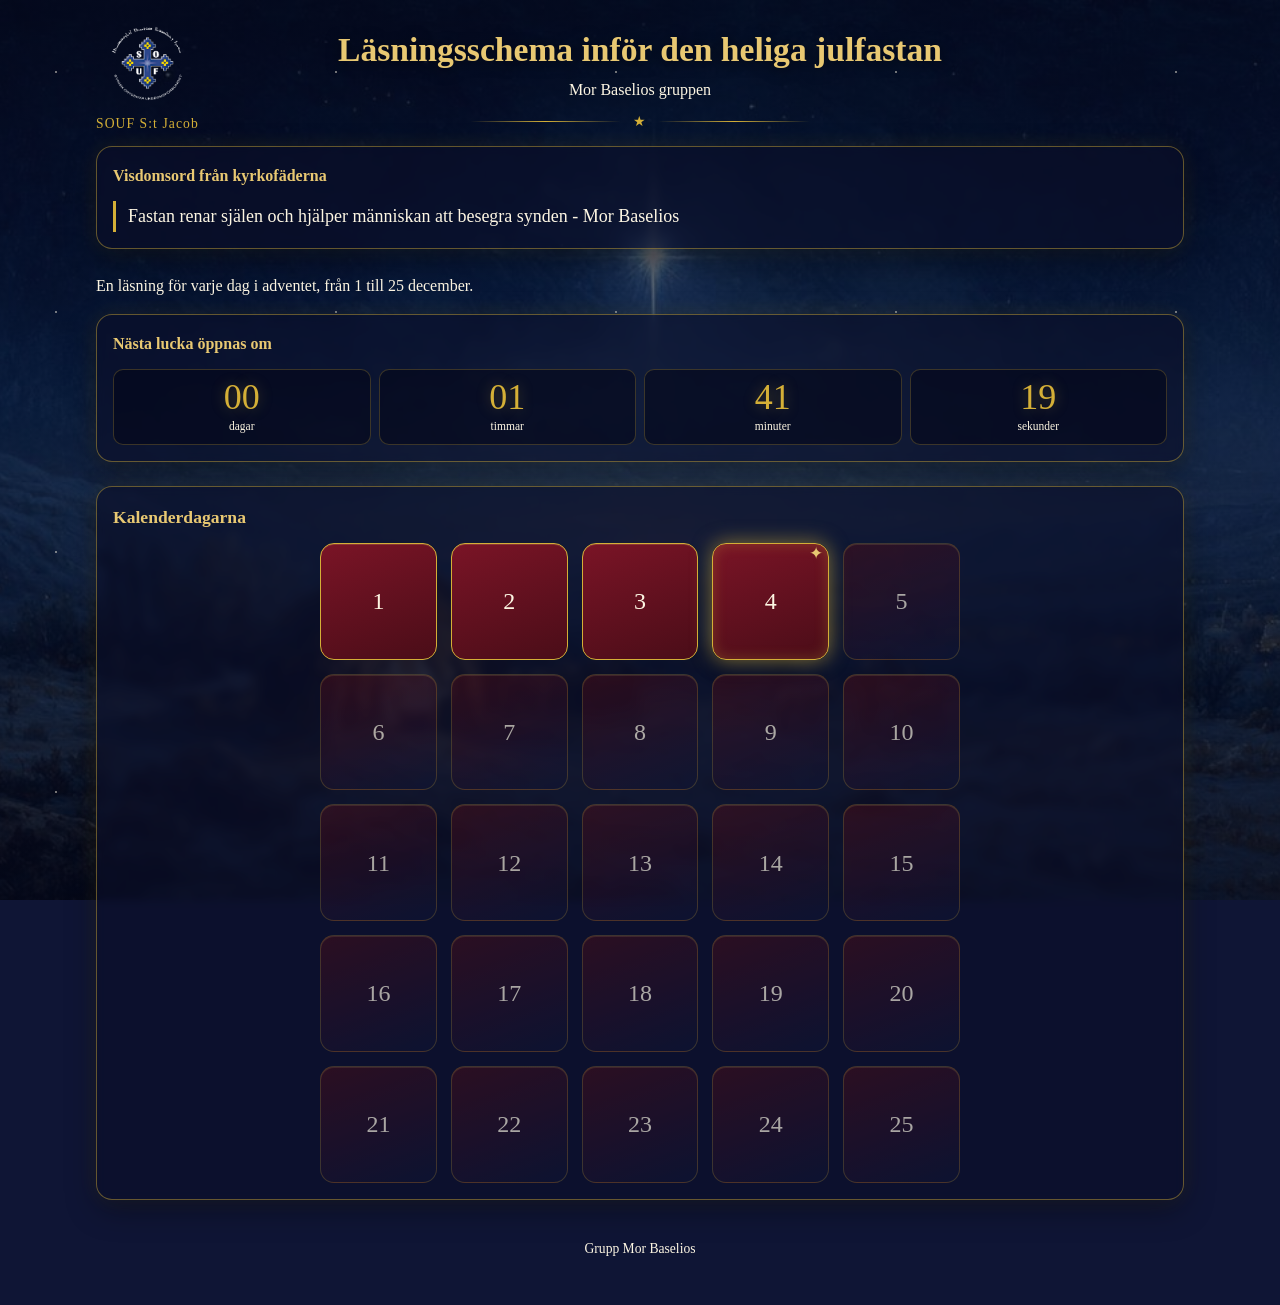
<file: index.html>
<!doctype html>
<html lang="sv" dir="ltr">
<head>
  <meta charset="utf-8">
  <meta name="viewport" content="width=device-width, initial-scale=1">
  <meta name="color-scheme" content="dark">
  <meta name="description" content="Mor Baselios gruppen">
  <title>Läsningsschema inför den heliga julfastan</title>
  <link rel="icon" type="image/png" href="assets/logo.png">
  <link rel="stylesheet" href="css/style.css">
  <script src="js/progress.js" defer></script>
  <script src="js/app.js" defer></script>
</head>
<body class="page-home">
  <a class="skip-link" href="#main" data-i18n="skipToContent">Hoppa till innehållet</a>
  <div class="sky" aria-hidden="true"></div>

  <header class="site-header">
    <div class="site-header__brand">
      <img class="site-header__logo" src="assets/logo.png" alt="" width="72" height="72">
      <p class="site-header__org">SOUF S:t Jacob</p>
    </div>
    <div class="site-header__text">
      <h1 class="site-header__title">Läsningsschema inför den heliga julfastan</h1>
      <p class="site-header__subtitle" data-i18n="subtitle"></p>
      <p class="header-divider" aria-hidden="true"><span>★</span></p>
    </div>
  </header>

  <main id="main">
    <p id="preview-notice" class="preview-notice" hidden></p>

    <section id="saying-card" class="saying-card" aria-labelledby="saying-heading" hidden>
      <h2 id="saying-heading" class="saying-card__heading" data-i18n="sayingTitle"></h2>
      <div class="saying-card__body">
        <blockquote class="saying saying--sv" lang="sv" dir="ltr">
          <p id="saying-text" class="saying__text"></p>
        </blockquote>
      </div>
    </section>

    <div class="intro">
      <p data-i18n="intro"></p>
    </div>

    <section class="countdown" aria-labelledby="countdown-heading">
      <h2 id="countdown-heading" class="countdown__heading" data-i18n="countdownTitle"></h2>
      <div id="countdown" class="countdown__timer" role="timer" aria-live="off">
        <div class="unit">
          <span id="cd-days" class="unit__value">--</span>
          <span class="unit__label" data-i18n="days"></span>
        </div>
        <div class="unit">
          <span id="cd-hours" class="unit__value">--</span>
          <span class="unit__label" data-i18n="hours"></span>
        </div>
        <div class="unit">
          <span id="cd-minutes" class="unit__value">--</span>
          <span class="unit__label" data-i18n="minutes"></span>
        </div>
        <div class="unit">
          <span id="cd-seconds" class="unit__value">--</span>
          <span class="unit__label" data-i18n="seconds"></span>
        </div>
      </div>
      <p id="countdown-message" class="countdown__message" aria-live="polite" hidden></p>
    </section>

    <section class="calendar card" aria-labelledby="calendar-heading">
      <h2 id="calendar-heading" class="section-title" data-i18n="calendarTitle"></h2>
      <div id="calendar-grid" class="grid"></div>
    </section>
  </main>

  <footer class="site-footer">
    <p data-i18n="footer"></p>
  </footer>

  <!-- QA only: preview.html is a copy of this page with all 25 doors open. -->
</body>
</html>
</file>
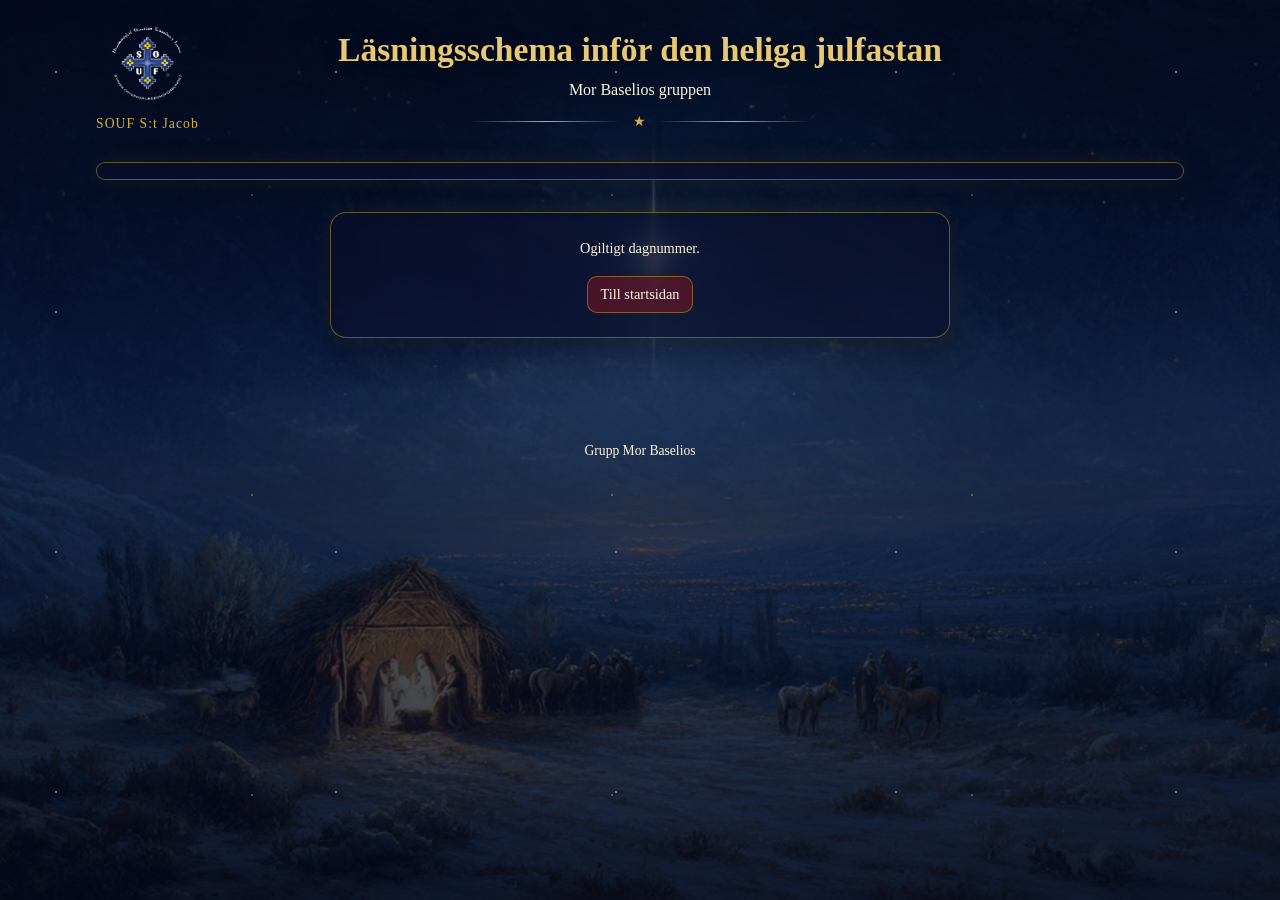
<file: day.html>
<!doctype html>
<html lang="sv" dir="ltr">
<head>
  <meta charset="utf-8">
  <meta name="viewport" content="width=device-width, initial-scale=1">
  <meta name="color-scheme" content="dark">
  <meta name="description" content="Dagens läsning i Läsningsschema inför den heliga julfastan.">
  <title>Läsningsschema inför den heliga julfastan</title>
  <link rel="icon" type="image/png" href="assets/logo.png">
  <link rel="stylesheet" href="css/style.css">
  <script src="js/progress.js" defer></script>
  <script src="js/app.js" defer></script>
  <script src="js/day.js" defer></script>
</head>
<body class="page-day">
  <a class="skip-link" href="#main" data-i18n="skipToContent">Hoppa till innehållet</a>
  <div class="sky" aria-hidden="true"></div>

  <header class="site-header">
    <div class="site-header__brand">
      <img class="site-header__logo" src="assets/logo.png" alt="" width="72" height="72">
      <p class="site-header__org">SOUF S:t Jacob</p>
    </div>
    <div class="site-header__text">
      <h1 class="site-header__title">Läsningsschema inför den heliga julfastan</h1>
      <p class="site-header__subtitle" data-i18n="subtitle"></p>
      <p class="header-divider" aria-hidden="true"><span>★</span></p>
    </div>
  </header>

  <main id="main">
    <p id="preview-notice" class="preview-notice" hidden></p>

    <nav id="day-nav" class="day-nav" aria-label="Dagnavigering"></nav>
    <div id="day-content" class="day-content" aria-live="polite"></div>
  </main>

  <footer class="site-footer">
    <p data-i18n="footer"></p>
  </footer>
</body>
</html>
</file>
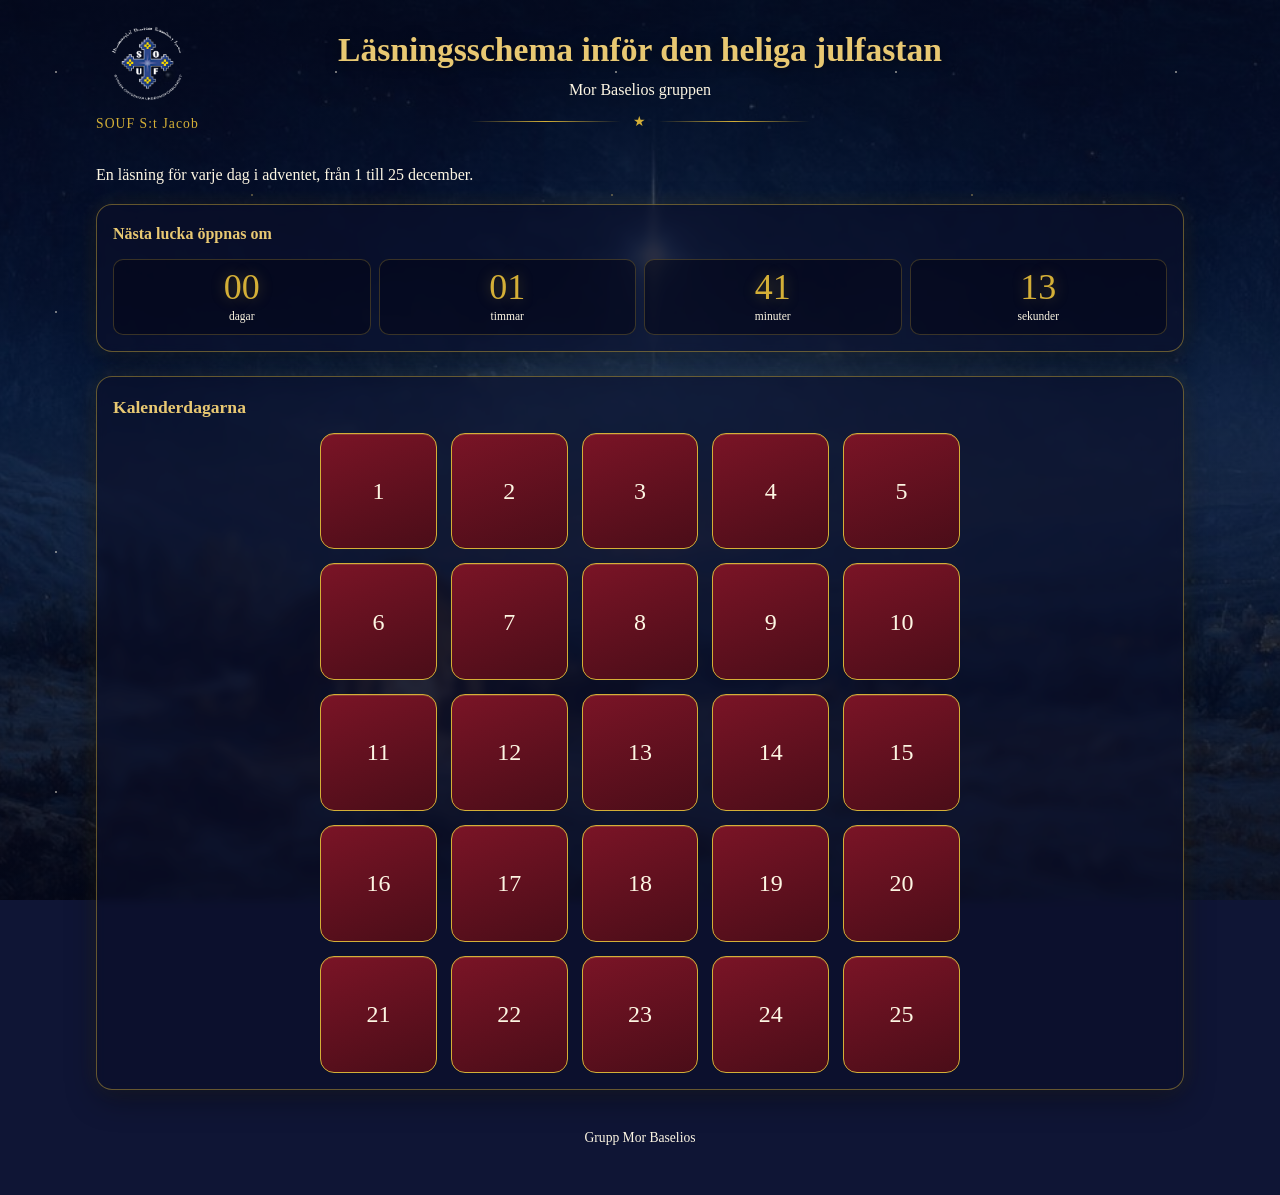
<file: preview.html>
<!doctype html>
<html lang="sv" dir="ltr">
<head>
  <meta charset="utf-8">
  <meta name="viewport" content="width=device-width, initial-scale=1">
  <meta name="color-scheme" content="dark">
  <meta name="robots" content="noindex">
  <meta name="description" content="Mor Baselios gruppen">
  <title>Läsningsschema inför den heliga julfastan</title>
  <link rel="icon" type="image/png" href="assets/logo.png">
  <link rel="stylesheet" href="css/style.css">
  <script src="js/progress.js" defer></script>
  <script src="js/app.js" defer></script>
</head>
<body class="page-home" data-preview-all="1">
  <a class="skip-link" href="#main" data-i18n="skipToContent">Hoppa till innehållet</a>
  <div class="sky" aria-hidden="true"></div>

  <header class="site-header">
    <div class="site-header__brand">
      <img class="site-header__logo" src="assets/logo.png" alt="" width="72" height="72">
      <p class="site-header__org">SOUF S:t Jacob</p>
    </div>
    <div class="site-header__text">
      <h1 class="site-header__title">Läsningsschema inför den heliga julfastan</h1>
      <p class="site-header__subtitle" data-i18n="subtitle"></p>
      <p class="header-divider" aria-hidden="true"><span>★</span></p>
    </div>
  </header>

  <main id="main">
    <p id="preview-notice" class="preview-notice" hidden></p>

    <section id="saying-card" class="saying-card" aria-labelledby="saying-heading" hidden>
      <h2 id="saying-heading" class="saying-card__heading" data-i18n="sayingTitle"></h2>
      <div class="saying-card__body">
        <blockquote class="saying saying--sv" lang="sv" dir="ltr">
          <p id="saying-text" class="saying__text"></p>
        </blockquote>
      </div>
    </section>

    <div class="intro">
      <p data-i18n="intro"></p>
    </div>

    <section class="countdown" aria-labelledby="countdown-heading">
      <h2 id="countdown-heading" class="countdown__heading" data-i18n="countdownTitle"></h2>
      <div id="countdown" class="countdown__timer" role="timer" aria-live="off">
        <div class="unit">
          <span id="cd-days" class="unit__value">--</span>
          <span class="unit__label" data-i18n="days"></span>
        </div>
        <div class="unit">
          <span id="cd-hours" class="unit__value">--</span>
          <span class="unit__label" data-i18n="hours"></span>
        </div>
        <div class="unit">
          <span id="cd-minutes" class="unit__value">--</span>
          <span class="unit__label" data-i18n="minutes"></span>
        </div>
        <div class="unit">
          <span id="cd-seconds" class="unit__value">--</span>
          <span class="unit__label" data-i18n="seconds"></span>
        </div>
      </div>
      <p id="countdown-message" class="countdown__message" aria-live="polite" hidden></p>
    </section>

    <section class="calendar card" aria-labelledby="calendar-heading">
      <h2 id="calendar-heading" class="section-title" data-i18n="calendarTitle"></h2>
      <div id="calendar-grid" class="grid"></div>
    </section>
  </main>

  <footer class="site-footer">
    <p data-i18n="footer"></p>
  </footer>
</body>
</html>
</file>
<file: css/style.css>
/* Nativity Fast calendar – mobile-first, Swedish-only, no external assets. */

:root {
  --burgundy: #7a1426;
  --deep-burgundy: #4a0d18;
  --gold: #d4af37;
  --soft-gold: #e8c872;
  --green: #12372a;
  --night: #0f1535;
  --warm-white: #fdf6e3;
  --ink: #211d1a;
  --muted-ink: #5b4a50;
  --card-bg: rgba(10, 14, 40, 0.6);
  --card-radius: 16px;
  --font-sv: Georgia, "Iowan Old Style", "Times New Roman", serif;
  --radius: 14px;
  --content-width: 1120px;
  --border-gold: rgba(212, 175, 55, 0.45);
  --quiz-green: #2e7d4f;
  --quiz-red: #b3423f;
  --quiz-card: #f7f0dd;
}

*,
*::before,
*::after {
  box-sizing: border-box;
}

[hidden] {
  display: none !important;
}

html {
  scroll-behavior: smooth;
  background: var(--night);
}

body {
  margin: 0;
  min-height: 100vh;
  background: var(--night);
  color: var(--warm-white);
  font-family: var(--font-sv);
  font-size: 1rem;
  line-height: 1.6;
}

a:focus-visible {
  outline: 3px solid var(--gold);
  outline-offset: 3px;
}

.skip-link {
  position: absolute;
  top: -100px;
  left: 1rem;
  z-index: 20;
  padding: 0.5rem 0.75rem;
  border-radius: 8px;
  background: var(--gold);
  color: var(--night);
  font-weight: 700;
  text-decoration: none;
}

.skip-link:focus {
  top: 1rem;
}

/* Fixed night scene: image on ::before, contrast overlay and faint snow on ::after.
   A CSS gradient remains visible if the image file is unavailable. */
.sky {
  position: fixed;
  inset: 0;
  z-index: 0;
  pointer-events: none;
  background: radial-gradient(120% 90% at 50% 20%, #1b2350 0%, var(--night) 55%, #080b22 100%);
}

.sky::before,
.sky::after {
  content: '';
  position: absolute;
  inset: 0;
}

.sky::before {
  background-image: url('../assets/bg-night.webp');
  background-repeat: no-repeat;
  background-size: cover;
  background-position: center 42%;
}

.sky::after {
  background-image:
    radial-gradient(1px 1px at 20% 30%, rgba(253, 246, 227, 0.45) 99%, transparent),
    radial-gradient(1px 1px at 70% 65%, rgba(232, 200, 114, 0.35) 99%, transparent),
    linear-gradient(180deg, rgba(4, 7, 24, 0.78) 0%, rgba(8, 11, 32, 0.58) 45%, rgba(4, 7, 24, 0.85) 100%);
  background-size: 280px 240px, 360px 300px, 100% 100%;
}

/* The day page uses the same backdrop brightness as the home page. */
body.page-day .sky::after {
  background-image:
    radial-gradient(1px 1px at 20% 30%, rgba(253, 246, 227, 0.45) 99%, transparent),
    radial-gradient(1px 1px at 70% 65%, rgba(232, 200, 114, 0.35) 99%, transparent),
    linear-gradient(180deg, rgba(4, 7, 24, 0.78) 0%, rgba(8, 11, 32, 0.58) 45%, rgba(4, 7, 24, 0.85) 100%);
}

.site-header,
main,
.site-footer {
  position: relative;
  z-index: 1;
  max-width: var(--content-width);
  margin-inline: auto;
  padding-inline: 1rem;
}

.site-header {
  display: flex;
  flex-direction: column;
  align-items: center;
  gap: 0.75rem;
  padding-block: 1.25rem 0.75rem;
  text-align: center;
}

.site-header__brand {
  display: flex;
  flex-direction: column;
  align-items: center;
  gap: 0.35rem;
}

.site-header__logo {
  width: clamp(56px, 16vw, 84px);
  height: auto;
}

.site-header__org {
  margin: 0;
  color: var(--gold);
  font-size: 0.85rem;
  letter-spacing: 0.08em;
  white-space: nowrap;
}

.site-header__text {
  display: grid;
  gap: 0.15rem;
}

.site-header__title {
  margin: 0;
  color: var(--soft-gold);
  font-size: clamp(1.25rem, 5vw, 2.1rem);
  font-weight: 700;
  line-height: 1.45;
  text-shadow: 0 2px 14px rgba(0, 0, 0, 0.55);
}

.site-header__subtitle {
  margin: 0;
  color: var(--warm-white);
  font-size: 1rem;
}

/* Thin gold rule with a centred star, replacing the old paired ornaments. */
.header-divider {
  display: flex;
  align-items: center;
  gap: 0.75rem;
  width: min(340px, 100%);
  margin: 0.55rem auto 0;
  color: var(--gold);
  font-size: 0.9rem;
  line-height: 1;
}

.header-divider::before,
.header-divider::after {
  content: '';
  flex: 1;
  height: 1px;
  background: linear-gradient(90deg, transparent, var(--gold), transparent);
}

.ornament {
  margin: 0;
  color: var(--gold);
  font-size: 0.9rem;
  line-height: 1;
  letter-spacing: 0.35em;
}

.intro {
  margin-block: 0.5rem 1rem;
}

.saying-card {
  margin-block: 0 1.5rem;
  padding: 1rem;
  border: 1px solid var(--border-gold);
  border-radius: var(--radius);
  background: rgba(253, 246, 227, 0.05);
}

.saying-card__heading {
  margin: 0 0 0.75rem;
  color: var(--gold);
  font-size: 1rem;
}

.saying-card__body {
  display: grid;
  grid-template-columns: minmax(0, 1fr);
  gap: 1rem;
}

.saying {
  margin: 0;
  padding-inline-start: 0.75rem;
  border-inline-start: 3px solid var(--burgundy);
}

.saying__text {
  margin: 0;
  font-size: 1.125rem;
  line-height: 1.7;
}

.saying-card .is-placeholder {
  border-inline-start-color: var(--gold);
  background: rgba(212, 175, 55, 0.08);
  color: var(--warm-white);
}

.preview-notice {
  display: grid;
  gap: 0.2rem;
  margin: 0 0 1rem;
  padding: 0.6rem 0.8rem;
  border: 1px dashed var(--gold);
  border-radius: 10px;
  background: rgba(212, 175, 55, 0.1);
}

.countdown {
  margin-block: 1rem 1.5rem;
  padding: 1rem;
  border: 1px solid var(--border-gold);
  border-radius: var(--radius);
  background: rgba(253, 246, 227, 0.05);
}

.countdown__heading {
  margin: 0 0 0.75rem;
  font-size: 1rem;
  font-weight: 700;
}

.countdown__timer {
  display: grid;
  grid-template-columns: repeat(4, minmax(0, 1fr));
  gap: 0.5rem;
}

.unit {
  padding: 0.5rem 0.2rem;
  border-radius: 10px;
  background: rgba(15, 21, 53, 0.55);
  text-align: center;
}

.unit__value {
  display: block;
  color: var(--gold);
  font-size: clamp(1.4rem, 6vw, 2.25rem);
  font-variant-numeric: tabular-nums;
  line-height: 1.1;
}

.unit__label {
  display: block;
  font-size: 0.72rem;
}

.countdown__message {
  margin: 0.75rem 0 0;
  font-weight: 700;
}

.section-title {
  margin: 0 0 0.75rem;
  font-size: 1.1rem;
}

.grid {
  display: grid;
  grid-template-columns: repeat(5, minmax(0, 1fr));
  gap: clamp(6px, 2vw, 14px);
  max-width: 620px;
  margin-inline: auto;
}

.tile {
  position: relative;
  display: flex;
  aspect-ratio: 1;
  align-items: center;
  justify-content: center;
  border: 1px solid var(--border-gold);
  border-radius: 14px;
  background: linear-gradient(160deg, rgba(122, 20, 38, 0.9), rgba(18, 55, 42, 0.9));
  color: var(--warm-white);
  font-size: clamp(1.1rem, 4vw, 1.5rem);
  font-variant-numeric: tabular-nums;
  text-decoration: none;
  user-select: none;
  transition: transform 0.18s ease, box-shadow 0.18s ease, border-color 0.18s ease;
}

.tile:hover,
.tile:focus-visible {
  border-color: var(--gold);
  box-shadow: 0 0 0 3px rgba(212, 175, 55, 0.35);
  transform: translateY(-2px);
}

.tile--today {
  border-color: var(--gold);
  box-shadow: 0 0 18px rgba(212, 175, 55, 0.55);
}

.tile--locked {
  border-style: dashed;
  opacity: 0.55;
  cursor: not-allowed;
}

.tile--locked:hover {
  box-shadow: none;
  transform: none;
}

.tile__star {
  position: absolute;
  top: 4px;
  right: 6px;
  color: var(--gold);
  font-size: 0.7em;
  line-height: 1;
}

.day-nav {
  display: flex;
  flex-wrap: wrap;
  gap: 0.5rem;
  justify-content: space-between;
  margin-block: 1rem;
}

.nav__link,
.button-link {
  display: inline-flex;
  flex-direction: column;
  align-items: center;
  gap: 0.1rem;
  padding: 0.5rem 0.8rem;
  border: 1px solid var(--border-gold);
  border-radius: 10px;
  background: rgba(122, 20, 38, 0.55);
  color: var(--warm-white);
  font-size: 0.9rem;
  line-height: 1.3;
  text-align: center;
  text-decoration: none;
}

.nav__link:hover,
.button-link:hover {
  border-color: var(--gold);
  background: var(--burgundy);
}

.nav__link--home {
  background: rgba(18, 55, 42, 0.75);
}

.nav__link--disabled {
  opacity: 0.6;
  cursor: not-allowed;
}

.day-content {
  padding-bottom: 2rem;
}

.day-header {
  margin-bottom: 1.25rem;
  text-align: center;
}

.day-header__title {
  margin: 0;
  color: var(--gold);
  font-size: clamp(1.3rem, 5vw, 2rem);
  letter-spacing: 0.05em;
  line-height: 1.4;
}

.readings {
  display: grid;
  grid-template-columns: minmax(0, 1fr);
  gap: 1.25rem;
}

.reading {
  padding: clamp(1rem, 3vw, 1.75rem);
  border-top: 6px solid var(--burgundy);
  border-radius: var(--radius);
  background: var(--warm-white);
  color: var(--ink);
  box-shadow: 0 8px 24px rgba(0, 0, 0, 0.25);
}

.reading__heading {
  margin: 0 0 0.5rem;
  color: var(--burgundy);
  font-size: 1rem;
  letter-spacing: 0.04em;
}

.reading__ref {
  margin: 0 0 1rem;
  color: var(--burgundy);
  font-size: 1.05rem;
  font-weight: 700;
}

.reading__text {
  margin: 0 0 1rem;
  font-size: 1.125rem;
  line-height: 1.8;
}

.reading__text:last-child {
  margin-bottom: 0;
}

/* Missing data is visibly marked so it is never mistaken for Scripture. */
.is-placeholder {
  padding: 0.4rem 0.6rem;
  border-inline-start: 3px solid var(--burgundy);
  border-radius: 6px;
  background: rgba(122, 20, 38, 0.08);
  color: var(--muted-ink);
  font-style: italic;
}

.notice {
  font-size: 0.9rem;
}

.reading .notice {
  margin: 0.75rem 0 0;
  color: var(--muted-ink);
  font-style: italic;
}

.message-box {
  max-width: 620px;
  margin: 2rem auto;
  padding: 1.5rem;
  border: 1px solid var(--border-gold);
  border-radius: var(--radius);
  background: rgba(253, 246, 227, 0.05);
  text-align: center;
}

.message-box .notice {
  margin: 0 0 1rem;
}

.loading {
  opacity: 0.8;
}

/* End-of-reading quiz. White text on the green/red states passes WCAG AA. */
.quiz-gate {
  margin-top: 1.5rem;
  text-align: center;
}

.quiz__start {
  display: inline-flex;
  flex-direction: column;
  align-items: center;
  gap: 0.15rem;
  min-height: 48px;
  padding: 0.7rem 1.6rem;
  border: 1px solid var(--border-gold);
  border-radius: 10px;
  background: var(--burgundy);
  color: var(--warm-white);
  font-family: inherit;
  font-size: 1rem;
  line-height: 1.4;
  cursor: pointer;
}

.quiz__start:hover {
  border-color: var(--gold);
}

.quiz__start:focus-visible,
.quiz__option:focus-visible,
.quiz__reset:focus-visible {
  outline: 3px solid var(--gold);
  outline-offset: 2px;
}

.quiz {
  margin-top: 1.5rem;
  padding: clamp(1rem, 3vw, 1.75rem);
  border-top: 6px solid var(--gold);
  border-radius: var(--radius);
  background: var(--quiz-card);
  color: var(--ink);
  box-shadow: 0 8px 24px rgba(0, 0, 0, 0.25);
}

.quiz__heading {
  margin: 0 0 0.75rem;
  color: var(--burgundy);
  font-size: 1.1rem;
}

.quiz__question {
  margin: 0 0 1rem;
  font-size: 1.125rem;
}

.quiz__notice {
  margin: 0 0 0.75rem;
  color: var(--muted-ink);
  font-size: 0.9rem;
  font-style: italic;
}

.quiz__options {
  position: relative;
  display: grid;
  gap: 0.6rem;
  margin: 0 0 1rem;
}

.quiz__option {
  position: relative;
  display: grid;
  grid-template-columns: auto minmax(0, 1fr);
  gap: 0.6rem;
  align-items: center;
  width: 100%;
  min-height: 48px;
  padding: 0.6rem 0.8rem;
  border: 1px solid rgba(33, 29, 26, 0.3);
  border-radius: 10px;
  background: rgba(255, 255, 255, 0.65);
  color: var(--ink);
  font-family: inherit;
  font-size: 1rem;
  line-height: 1.5;
  text-align: start;
  cursor: pointer;
  transition: border-color 0.15s ease, background 0.15s ease;
}

.quiz__option:hover:not(:disabled) {
  border-color: var(--burgundy);
}

.quiz__option:disabled {
  cursor: not-allowed;
}

.quiz__icon {
  min-width: 1.4em;
  font-size: 1.2rem;
  text-align: center;
}

.quiz__option-text {
  display: grid;
  gap: 0.15rem;
}

.quiz__option--correct {
  border-color: var(--quiz-green);
  background: var(--quiz-green);
  color: #fff;
}

.quiz__option--celebrate {
  animation: quiz-correct-glow 1.2s ease;
}

.quiz__option--wrong {
  border-color: var(--quiz-red);
  background: var(--quiz-red);
  color: #fff;
  opacity: 0.85;
}

.quiz__option--shake {
  animation: quiz-shake 0.3s ease;
}

/* Keep placeholder text readable once an option is colored. */
.quiz__option--correct .is-placeholder,
.quiz__option--wrong .is-placeholder {
  border-inline-start-color: rgba(255, 255, 255, 0.6);
  background: transparent;
  color: inherit;
}

.quiz__feedback {
  margin: 0 0 0.75rem;
  min-height: 1.5em;
  font-weight: 700;
}

.quiz__explain {
  margin: 0 0 0.75rem;
  padding: 0.6rem 0.8rem;
  border-inline-start: 3px solid var(--quiz-green);
  border-radius: 6px;
  background: rgba(46, 125, 79, 0.1);
}

.quiz__result {
  display: grid;
  grid-template-columns: minmax(0, 1fr) auto;
  align-items: center;
  gap: 0.5rem 0.75rem;
  margin: 0 0 0.75rem;
}

.quiz__star-burst {
  position: absolute;
  pointer-events: none;
  overflow: hidden;
  z-index: 2;
}

.quiz__fx-star {
  position: absolute;
  bottom: 0.2rem;
  width: var(--size, 14px);
  height: var(--size, 14px);
  color: var(--soft-gold);
  opacity: 0;
  filter: drop-shadow(0 0 3px rgba(212, 175, 55, 0.3));
  animation: quiz-star-rise var(--duration, 1800ms) ease-out var(--delay, 0ms) forwards;
  will-change: transform, opacity;
}

.quiz__fx-star-svg {
  display: block;
  width: 100%;
  height: 100%;
}

.quiz__fx-star-svg path {
  fill: var(--soft-gold);
}

.quiz__icon--pop {
  animation: quiz-icon-pop 0.35s ease;
}

/* Full star is solid gold; half star clips the gold layer to 50%. */
.quiz__star {
  position: relative;
  display: inline-block;
  color: rgba(33, 29, 26, 0.25);
  font-size: 2rem;
  line-height: 1;
}

.quiz__star-fill {
  position: absolute;
  inset: 0;
  color: var(--gold);
}

.quiz__star--half .quiz__star-fill {
  clip-path: inset(0 50% 0 0);
}

.quiz__star-label {
  min-width: 0;
  font-size: 0.9rem;
  line-height: 1.4;
}

.quiz__star-label--sv {
  text-align: left;
}

.quiz__reset {
  display: flex;
  flex-direction: column;
  align-items: center;
  gap: 0.1rem;
  width: fit-content;
  margin: 0.25rem auto 0;
  padding: 0.3rem 0.5rem;
  border: none;
  background: none;
  color: var(--burgundy);
  font-family: inherit;
  font-size: 0.9rem;
  text-decoration: underline;
  cursor: pointer;
}

@keyframes quiz-shake {
  0%, 100% { transform: translateX(0); }
  25% { transform: translateX(-3px); }
  75% { transform: translateX(3px); }
}

@keyframes quiz-correct-glow {
  0%, 100% { box-shadow: 0 0 0 0 rgba(212, 175, 55, 0); }
  20% { box-shadow: 0 0 0 3px rgba(212, 175, 55, 0.16), 0 0 14px rgba(232, 200, 114, 0.42); }
  50% { box-shadow: 0 0 0 1px rgba(212, 175, 55, 0.1), 0 0 8px rgba(232, 200, 114, 0.24); }
  75% { box-shadow: 0 0 0 3px rgba(212, 175, 55, 0.14), 0 0 12px rgba(232, 200, 114, 0.38); }
}

@keyframes quiz-icon-pop {
  0% { transform: scale(0.6); opacity: 0.4; }
  60% { transform: scale(1.2); opacity: 1; }
  100% { transform: scale(1); opacity: 1; }
}

@keyframes quiz-star-rise {
  0% {
    opacity: 0;
    transform: translate3d(0, 0, 0) rotate(0deg) scale(0.85);
  }
  15% {
    opacity: 1;
  }
  100% {
    opacity: 0;
    transform: translate3d(var(--drift, 0px), var(--rise, -70px), 0) rotate(var(--rot, 20deg)) scale(1);
  }
}

/* ---- Reference-look theme pass: translucent cards and night-gold details ---- */

.card,
.saying-card,
.countdown,
.calendar,
.preview-notice,
.day-nav,
.message-box {
  border: 1px solid var(--border-gold);
  border-radius: var(--card-radius);
  background: var(--card-bg);
  box-shadow: 0 10px 30px rgba(0, 0, 0, 0.35), 0 0 22px rgba(212, 175, 55, 0.1);
  -webkit-backdrop-filter: blur(4px);
  backdrop-filter: blur(4px);
}

/* Solid fallback where backdrop-filter is unsupported. */
@supports not ((backdrop-filter: blur(4px)) or (-webkit-backdrop-filter: blur(4px))) {
  .card,
  .saying-card,
  .countdown,
  .calendar,
  .preview-notice,
  .day-nav,
  .message-box,
  .quiz {
    background: rgba(10, 14, 40, 0.94);
  }
}

.calendar,
.countdown {
  padding: 1rem;
}

.preview-notice {
  border-style: dashed;
}

.saying-card__heading,
.countdown__heading,
.section-title {
  color: var(--soft-gold);
}

.saying {
  border-inline-start: 3px solid var(--gold);
}

.unit {
  border: 1px solid rgba(212, 175, 55, 0.25);
  background: rgba(4, 7, 24, 0.55);
}

.unit__value {
  color: var(--gold);
  text-shadow: 0 0 14px rgba(212, 175, 55, 0.35);
}

.grid {
  max-width: 640px;
}

.tile {
  border: 1px solid var(--gold);
  border-radius: 14px;
  background: linear-gradient(160deg, var(--burgundy), var(--deep-burgundy));
  box-shadow: inset 0 1px 0 rgba(232, 200, 114, 0.2);
  font-family: var(--font-sv);
}

.tile--locked {
  border-color: rgba(212, 175, 55, 0.35);
  background: linear-gradient(160deg, rgba(74, 13, 24, 0.8), rgba(15, 21, 53, 0.8));
  opacity: 0.65;
}

.tile--today {
  box-shadow: 0 0 20px rgba(212, 175, 55, 0.6), inset 0 0 14px rgba(212, 175, 55, 0.25);
}

.tile--today::after {
  content: '✦';
  position: absolute;
  top: 2px;
  right: 5px;
  color: var(--soft-gold);
  font-size: 0.7em;
  line-height: 1;
  animation: tile-sparkle 2.4s ease-in-out infinite;
}

.tile__star {
  top: 3px;
  right: 5px;
  font-size: 0.75em;
}

.tile--today .tile__star {
  right: 18px;
}

@keyframes tile-sparkle {
  0%, 100% { opacity: 0.45; transform: scale(0.85); }
  50% { opacity: 1; transform: scale(1.15); }
}

.day-nav {
  padding: 0.5rem;
}

.reading {
  position: relative;
  border: 1px solid var(--border-gold);
  border-top: 4px solid var(--gold);
  background: linear-gradient(180deg, #fffdf5, var(--warm-white));
  box-shadow: 0 10px 30px rgba(0, 0, 0, 0.35), 0 0 20px rgba(212, 175, 55, 0.12);
}

/* Quiz keeps the same card language, with AA-safe text on every state. */
.quiz {
  border: 1px solid var(--border-gold);
  border-top: 3px solid var(--gold);
  background: var(--card-bg);
  color: var(--warm-white);
  box-shadow: 0 10px 30px rgba(0, 0, 0, 0.35), 0 0 22px rgba(212, 175, 55, 0.1);
  -webkit-backdrop-filter: blur(4px);
  backdrop-filter: blur(4px);
}

.quiz__heading {
  color: var(--soft-gold);
}

.quiz__notice {
  color: #eadfc4;
}

.quiz__option {
  border-color: rgba(212, 175, 55, 0.3);
  background: rgba(253, 246, 227, 0.07);
  color: var(--warm-white);
}

.quiz__option:hover:not(:disabled) {
  background: rgba(122, 20, 38, 0.5);
}

.quiz .is-placeholder {
  border-inline-start-color: var(--gold);
  background: rgba(122, 20, 38, 0.35);
  color: var(--warm-white);
}

.quiz__option .is-placeholder {
  border-inline-start-color: var(--gold);
  background: rgba(122, 20, 38, 0.35);
  color: var(--warm-white);
}

.quiz__explain {
  background: rgba(46, 125, 79, 0.25);
}

.quiz__star {
  color: rgba(253, 246, 227, 0.3);
}

.quiz__reset {
  color: var(--soft-gold);
}

.site-footer {
  padding-block: 1.5rem 2rem;
  font-size: 0.85rem;
  text-align: center;
}

@media (max-width: 699px) {
  /* Keep the Nativity scene in frame on narrow screens. */
  .sky::before {
    background-position: 50% 32%;
  }
}

@media (max-width: 359px) {
  .grid {
    grid-template-columns: repeat(4, minmax(0, 1fr));
  }

  .sky::before {
    background-position: 50% 28%;
  }
}

@media (min-width: 700px) {
  /* Three-column header: logo left, text truly centred, empty right column. */
  .site-header {
    display: grid;
    grid-template-columns: minmax(0, 1fr) auto minmax(0, 1fr);
    align-items: center;
    column-gap: 1rem;
  }

  .site-header__brand {
    grid-column: 1;
    justify-self: start;
  }

  .site-header__text {
    grid-column: 2;
    justify-self: center;
  }

  .site-header::after {
    content: '';
    grid-column: 3;
  }

}

@media (max-width: 699px) {
  .quiz__result {
    gap: 0.45rem 0.55rem;
  }

  .quiz__star {
    font-size: 1.75rem;
  }

  .quiz__star-label {
    font-size: 0.85rem;
  }

  @keyframes quiz-shake {
    0%, 100% { transform: translateX(0); }
    25% { transform: translateX(-2px); }
    75% { transform: translateX(2px); }
  }

  @keyframes quiz-correct-glow {
    0%, 100% { box-shadow: 0 0 0 0 rgba(212, 175, 55, 0); }
    25% { box-shadow: 0 0 0 2px rgba(212, 175, 55, 0.14), 0 0 10px rgba(232, 200, 114, 0.28); }
    70% { box-shadow: 0 0 0 2px rgba(212, 175, 55, 0.1), 0 0 8px rgba(232, 200, 114, 0.22); }
  }
}

@media (prefers-reduced-motion: reduce) {
  *,
  *::before,
  *::after {
    animation-duration: 0.001ms !important;
    animation-iteration-count: 1 !important;
    scroll-behavior: auto !important;
    transition-duration: 0.001ms !important;
  }

  .quiz__star-burst,
  .quiz__fx-star {
    display: none !important;
  }
}
</file>
